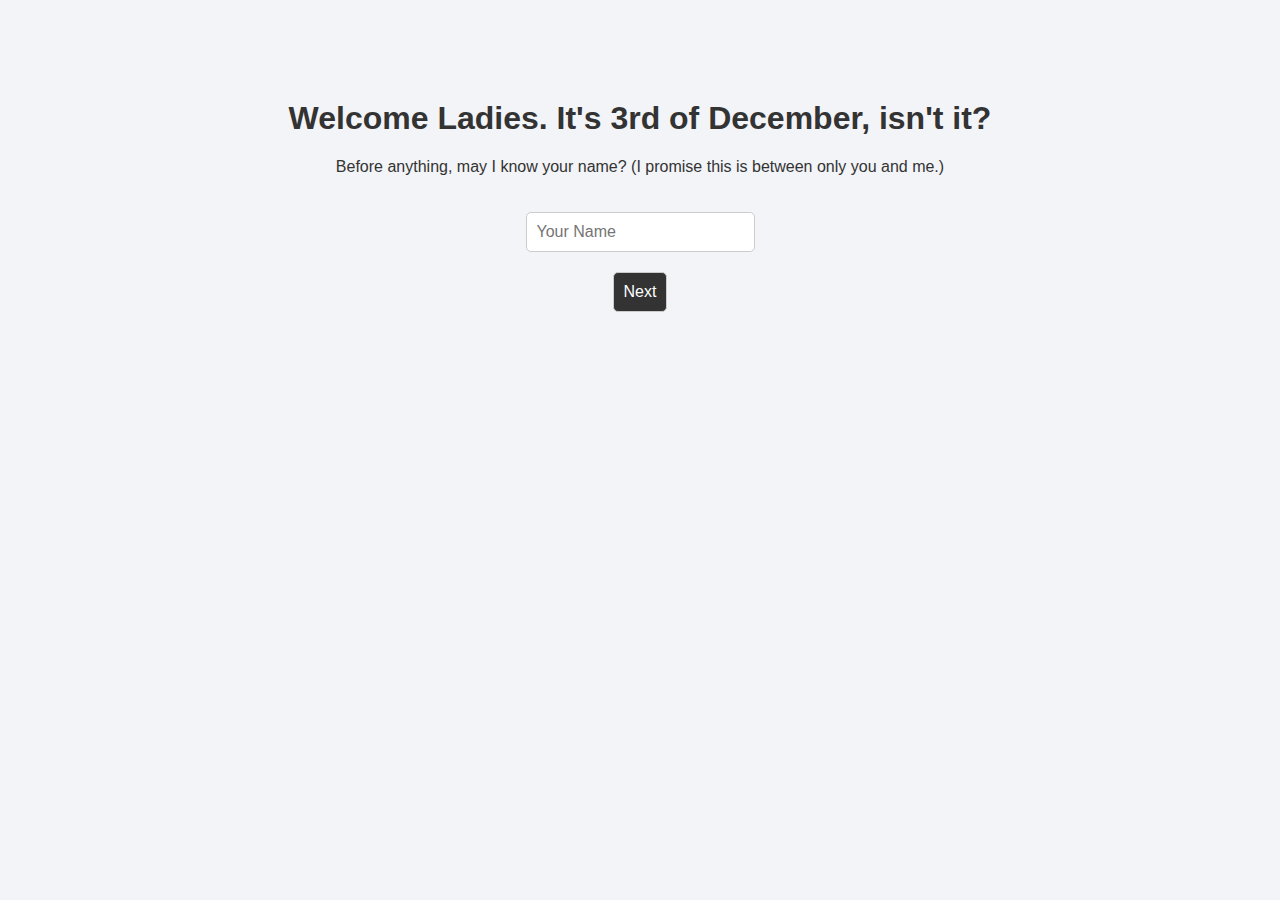
<file: index.html/index.html>
<!DOCTYPE html>
<html lang="en">
<head>
    <meta charset="UTF-8">
    <meta name="viewport" content="width=device-width, initial-scale=1.0">
    <title>3rd December</title>
    <link rel="stylesheet" href="style.css">
</head>
<body>
    <div class="container">
        <h1>Welcome Ladies. It's 3rd of December, isn't it?</h1>
        <p>Before anything, may I know your name? (I promise this is between only you and me.)</p>
        <input type="text" id="nameInput" placeholder="Your Name">
        <br>
        <button onclick="goToLyrics()">Next</button>
    </div>

    <script src="script.js"></script>
</body>
</html>
</file>
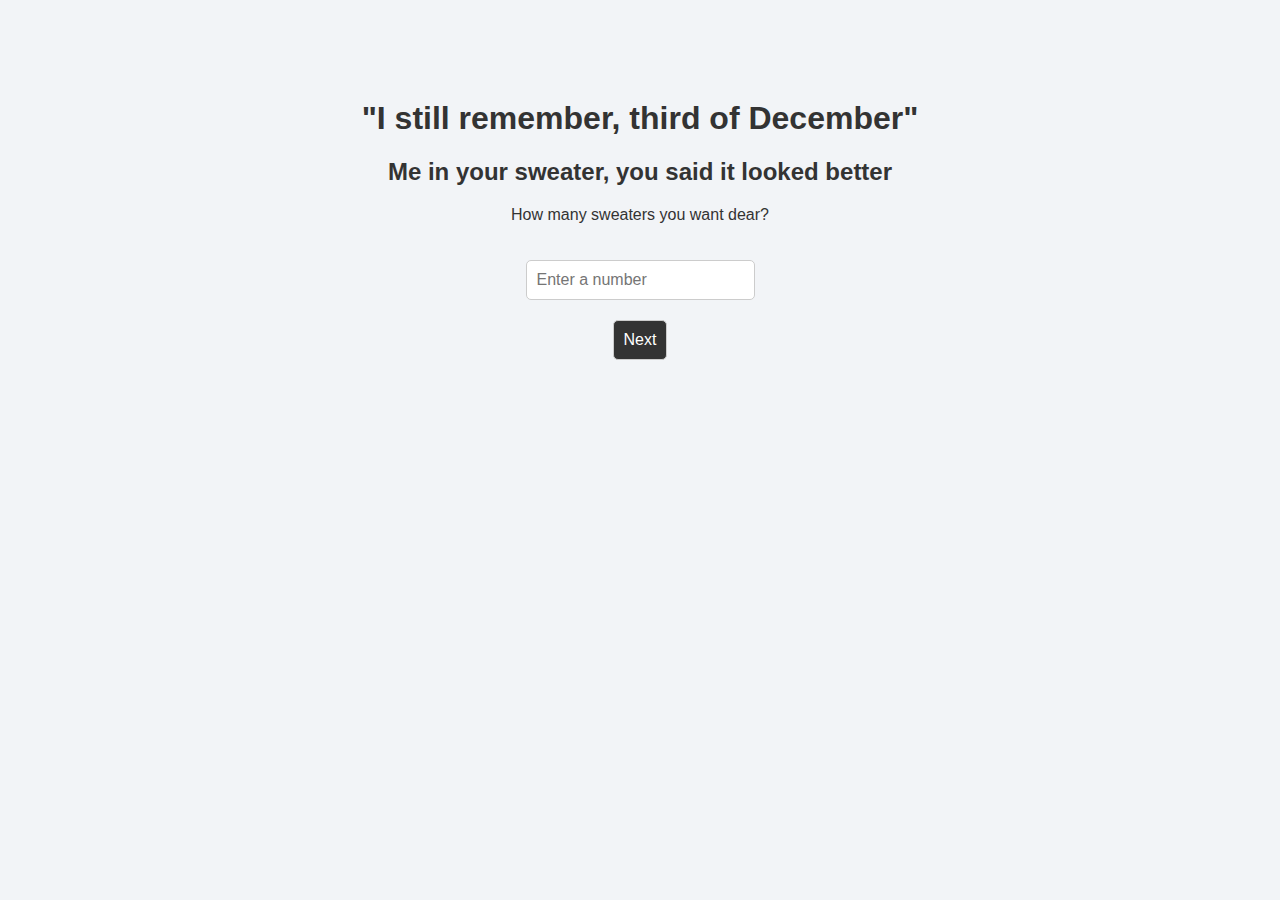
<file: index.html/lyrics.html>
<!DOCTYPE html>
<html lang="en">
<head>
    <meta charset="UTF-8">
    <meta name="viewport" content="width=device-width, initial-scale=1.0">
    <title>3rd December</title>
    <link rel="stylesheet" href="style.css">
</head>
<body>
    <div class="container">
        <h1>"I still remember, third of December"</h1>
        <h2>Me in your sweater, you said it looked better</h2>
        <p>How many sweaters you want dear?</p>
        <input type="number" id="sweaterInput" placeholder="Enter a number">
        <br>
        <button onclick="processSweaters()">Next</button>
    </div>

    <script src="script.js"></script>
</body>
</html>
</file>
<file: index.html/style.css>
body {
    font-family: Arial, sans-serif;
    text-align: center;
    background: #f2f4f7; /* light wintery color */
    color: #333;
    margin: 0;
    padding: 0;
}
.container {
    margin-top: 100px;
}
input, button {
    margin-top: 20px;
    padding: 10px;
    font-size: 1rem;
    border: 1px solid #ccc;
    border-radius: 5px;
}
button {
    background-color: #333;
    color: white;
    cursor: pointer;
}
button:hover {
    background-color: #555;
}
img {
    max-width: 300px;
    margin-top: 20px;
}
</file>
